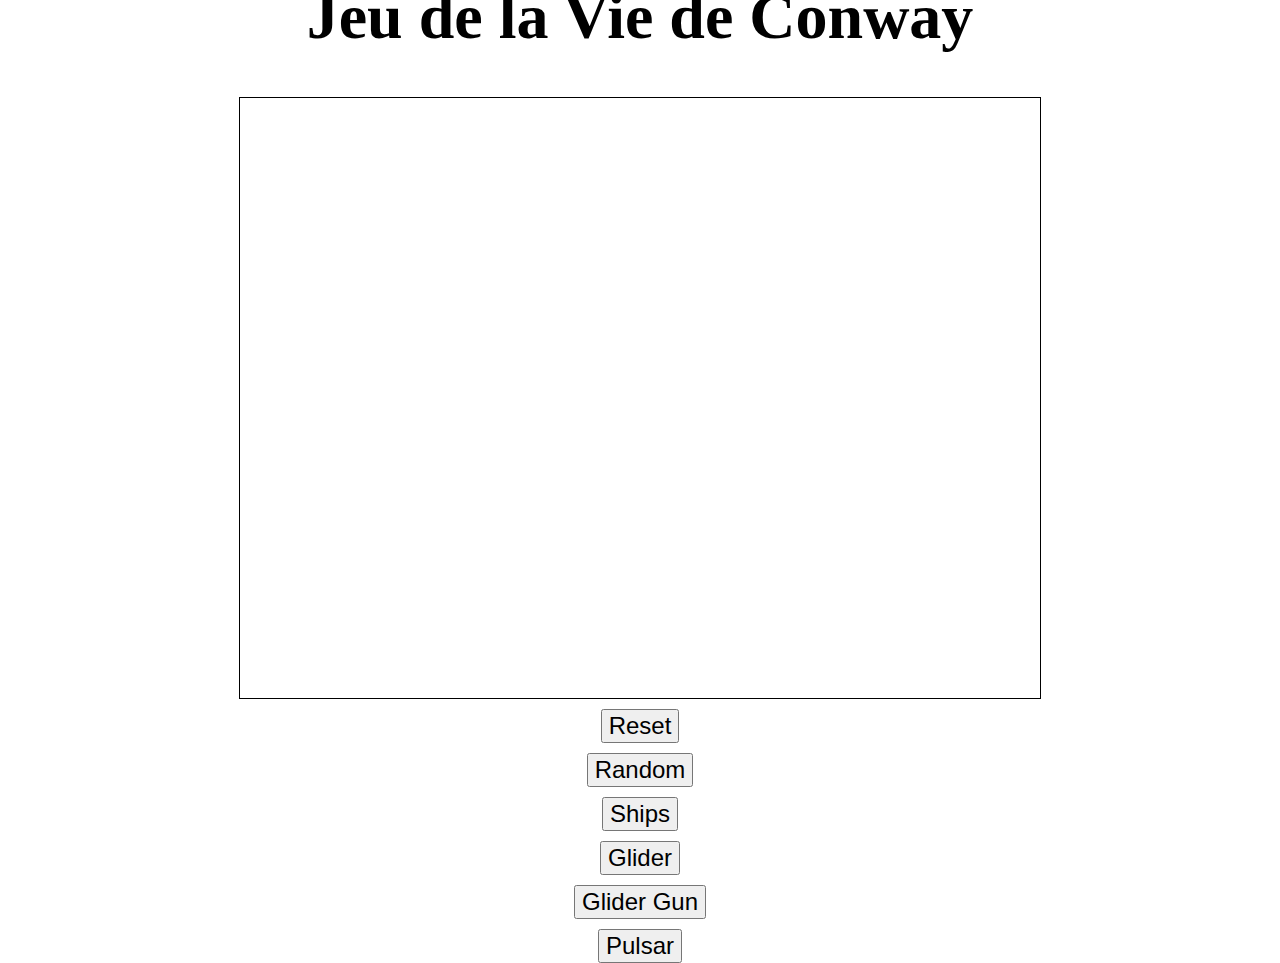
<file: conway.html>
<!DOCTYPE html>
<html>
    <head>
        <meta charset="utf-8">
        <title>Jeu de la Vie de Conway</title>
        <meta name="viewport" content="width=device-width, initial-scale=1"">
        <style>
            body {
                font-family: Brush Script MT;
                font-size: 32px;
                display: flex;
                flex-direction: column;
                justify-content: center;
                align-items: center;
                height: 100vh;
                margin: 0;
            }
            #lifeCanvas {
                border: 1px solid black;
            }
            button {
                font-size: 24px;
                margin-top: 10px;
            }
        </style>
    </head>
<body>
    <h1>Jeu de la Vie de Conway</h1>
    <canvas id="lifeCanvas" width="800" height="600"></canvas>
    <button id="Reset">Reset</button> 
    <button id="Random">Random</button>
    <button id="Ships">Ships</button>
    <button id="Glider">Glider</button>
    <button id="Glider Gun">Glider Gun</button>
    <button id="Pulsar">Pulsar</button>

    <script>
        const canvas = document.getElementById('lifeCanvas');
        const ctx = canvas.getContext('2d');
        const resolution = 10;                   
        const COLS = canvas.width / resolution;
        const ROWS = canvas.height / resolution;

        function buildRandomGrid() {
            return Array.from({length: COLS}, () => Array.from({length: ROWS}, () => Math.floor(Math.random() * 2)));
        }

        function buildShipsGrid() {
            let grid = Array.from({length: COLS}, () => Array.from({length: ROWS}, () => 0));

            let startX = Math.floor(COLS / 2) - 3;
            let startY = Math.floor(ROWS / 2) + 10;

            let ships = [
                [1, 0], [2, 0], [5, 0], [6, 0],
                [3, 1], [4, 1],
                [3, 2], [4, 2],
                [0, 3], [2, 3], [5, 3], [7, 3],
                [0, 4], [7, 4],
                [0, 6], [7, 6],
                [1, 7], [2, 7], [5, 7], [6, 7],
                [2, 8], [3, 8], [4, 8], [5, 8],
                [3, 10], [4, 10],
                [3, 11], [4, 11]
            ];

            for (let cell of ships) {
                let x = startX + cell[0];
                let y = startY + cell[1];
                if (x >= 0 && x < COLS && y >= 0 && y < ROWS) {
                    grid[x][y] = 1;
                }
            }
            return grid;
        }

        function buildGliderGunGrid() {
            let grid = Array.from({length: COLS}, () => Array.from({length: ROWS}, () => 0));

            let startX = Math.floor(COLS / 2) - 30;
            let startY = Math.floor(ROWS / 2) - 20 ;

            let GliderGun = [
                [1, 5], [1, 6], [2, 5], [2, 6],
                [11, 5], [11, 6], [11, 7],
                [12, 4], [12, 8],
                [13, 3], [13, 9],
                [14, 3], [14, 9],
                [15, 6],
                [16, 4], [16, 8],
                [17, 5], [17, 6], [17, 7],
                [18, 6],
                [21, 3], [21, 4], [21, 5],
                [22, 3], [22, 4], [22, 5],
                [23, 2], [23, 6],
                [25, 1], [25, 2], [25, 6], [25, 7],
                [35, 3], [35, 4],
                [36, 3], [36, 4]
            ];

            for (let cell of GliderGun) {
                let x = startX + cell[0];
                let y = startY + cell[1];
                if (x >= 0 && x < COLS && y >= 0 && y < ROWS) {
                    grid[x][y] = 1;
                }
            }
            return grid;
        }

        function buildGliderGrid() {
            let grid = Array.from({length: COLS}, () => Array.from({length: ROWS}, () => 0));

            let startX = Math.floor(COLS / 2);
            let startY = Math.floor(ROWS / 2);

            let glider = [
                [1, 0], 
                [2, 1], 
                [0, 2], [1, 2], [2, 2]
            ];

            for (let cell of glider) {
                let x = startX + cell[0];
                let y = startY + cell[1];
                if (x >= 0 && x < COLS && y >= 0 && y < ROWS) {
                    grid[x][y] = 1;
                }
            }
            return grid;
        }

        function buildPulsarGrid() {
            let grid = Array.from({length: COLS}, () => Array.from({length: ROWS}, () => 0));

            let startX = Math.floor(COLS / 2) - 8;
            let startY = Math.floor(ROWS / 2) - 10;

            let pulsar = [
                [4, 2], [5, 2], [6, 2], [10, 2], [11, 2], [12, 2],
                [2, 4], [7, 4], [9, 4], [14, 4],
                [2, 5], [7, 5], [9, 5], [14, 5],
                [2, 6], [7, 6], [9, 6], [14, 6],
                [4, 7], [5, 7], [6, 7], [10, 7], [11, 7], [12, 7],
                [4, 9], [5, 9], [6, 9], [10, 9], [11, 9], [12, 9],
                [2, 10], [7, 10], [9, 10], [14, 10],
                [2, 11], [7, 11], [9, 11], [14, 11],
                [2, 12], [7, 12], [9, 12], [14, 12],
                [4, 14], [5, 14], [6, 14], [10, 14], [11, 14], [12, 14]
            ];

            for (let cell of pulsar) {
                let x = startX + cell[0];
                let y = startY + cell[1];
                if (x >= 0 && x < COLS && y >= 0 && y < ROWS) {
                    grid[x][y] = 1;
                }
            }
            return grid;
        }

        function render(grid) {
            grid.forEach((col,i) => {
                col.forEach((cell, j) => {
                    ctx.beginPath();
                    ctx.rect(i* resolution, j * resolution, resolution, resolution);
                    ctx.fillStyle = cell ? 'black' : 'white';
                    ctx.fill();
                    ctx.stroke();   
                });
            });
        }

        function nextGen(grid) {
            const nextGen = grid.map(arr => [...arr]);
            for (let col = 0; col < grid.length; col++) {
                for(let row = -1; row < grid[col].length; row++) {
                    let cell = grid[col][row];
                    let numNeighbors = 0;
                    for (let i = -1; i < 2; i++) {
                        for(let j = -1; j < 2; j++) {
                            if(i === 0 && j === 0) continue;
                            const x_cell = col + i;
                            const y_cell = row + j;
                            if(x_cell >= 0 && y_cell >= 0 && x_cell < COLS && y_cell < ROWS) {
                                const currentNeighbor = grid[x_cell][y_cell];
                                numNeighbors += currentNeighbor;
                            }
                        }
                    }
                    if(cell === 1 && (numNeighbors < 2 || numNeighbors > 3)) {
                        nextGen[col][row] = 0;
                    }
                    else if (cell === 0 && numNeighbors === 3) {
                        nextGen[col][row] = 1;
                    }
                }
            }
            return nextGen;
        }

        document.getElementById('Reset').addEventListener('click', () => {
            location.reload();
        });

        document.getElementById('Random').addEventListener('click', () => {
            grid = buildRandomGrid();
        });

        document.getElementById('Ships').addEventListener('click', () => {
            grid = buildShipsGrid();
        });

        document.getElementById('Glider').addEventListener('click', () => {
            grid = buildGliderGrid();
        });

        document.getElementById('Glider Gun').addEventListener('click', () => {
            grid = buildGliderGunGrid();
        });

        document.getElementById('Pulsar').addEventListener('click', () => {
            grid = buildPulsarGrid();
        });

        function update() {
            render(grid);
            grid = nextGen(grid);
        }

        setInterval(update, 150);
    </script>
</body>
</html>
</file>
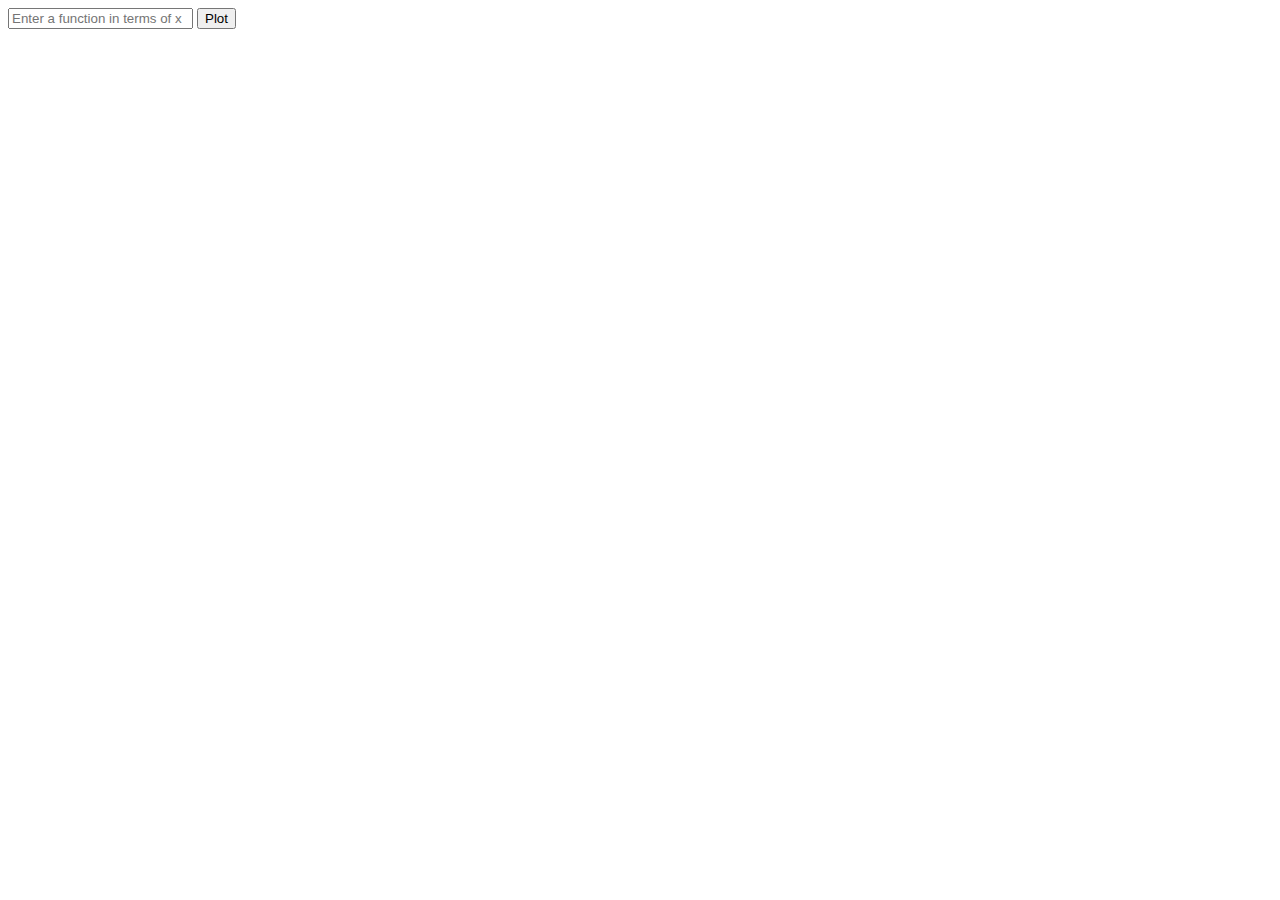
<file: graphique.html>
<!DOCTYPE html>
<html>
<head>
    <script src="https://cdn.plot.ly/plotly-latest.min.js"></script>
</head>
<body>

<div id="myDiv"></div>

<input type="text" id="functionInput" placeholder="Enter a function in terms of x">
<button onclick="plotFunction()">Plot</button>

<script>
    function plotFunction() {
        var xValues = [];
        var yValues = [];

        var func = document.getElementById('functionInput').value;

        for (var x = -10; x <= 10; x += 0.01) {
            xValues.push(x);
            yValues.push(eval(func)); // Evaluate the user's function
        }

        var trace1 = {
            x: xValues,
            y: yValues,
            mode: 'lines',
            name: 'Function'
        };

        var data = [trace1];

        var layout = {
            title: func,
            xaxis: {
                title: 'x'
            },
            yaxis: {
                title: 'f(x)'
            }
        };

        Plotly.newPlot('myDiv', data, layout);
    }
</script>

</body>
</html>
</file>
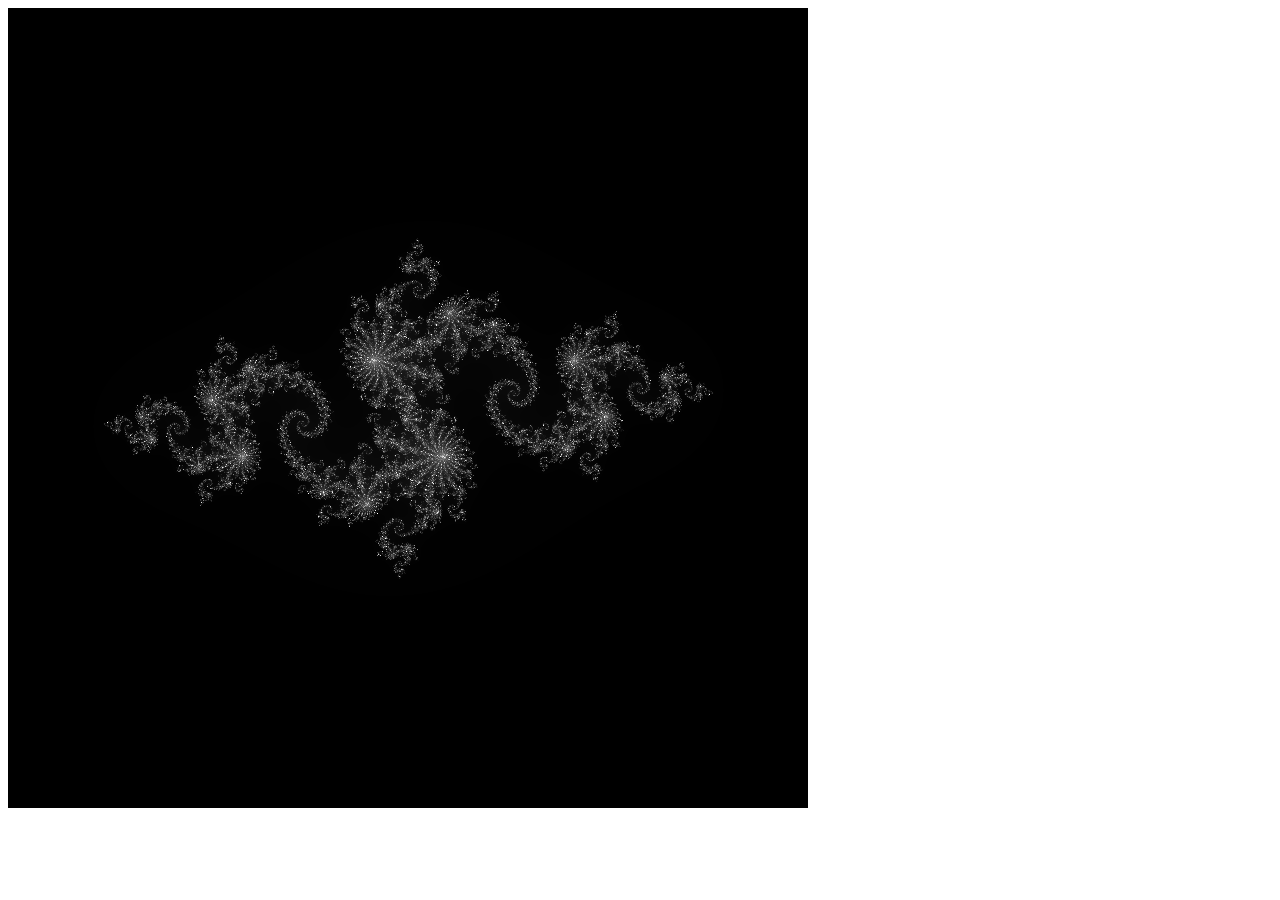
<file: julia.html>
<!DOCTYPE html>
<html>
<body>
    <canvas id="juliaCanvas" width="800" height="800"></canvas>
    <script>
        var canvas = document.getElementById('juliaCanvas');
        var ctx = canvas.getContext('2d');
        var width = canvas.width;
        var height = canvas.height;
        var imageData = ctx.createImageData(width, height);
        var maxIter = 1000;

        var c = {x: -0.8, y: 0.156}; // Constant for Julia set

        function julia(z) {
            var n = 0;
            while (n < maxIter) {
                var x = (z.x * z.x) - (z.y * z.y) + c.x;
                var y = 2 * z.x * z.y + c.y;
                z = {x: x, y: y};
                if (z.x * z.x + z.y * z.y > 4) break;
                n++;
            }
            return [n <= maxIter ? n : 0];
        }

        for (var i = 0; i < width; i++) {
            for (var j = 0; j < height; j++) {
                var z = {x: (i - width / 2) * 4 / width, y: (j - height / 2) * 4 / height};
                var [n] = julia(z);
                var index = (i + j * width) * 4;
                var color = n * 255 / maxIter;
                imageData.data[index] = color;
                imageData.data[index + 1] = color;
                imageData.data[index + 2] = color;
                imageData.data[index + 3] = 255;
            }
        }

        ctx.putImageData(imageData, 0, 0);
    </script>
</body>
</html>
</file>
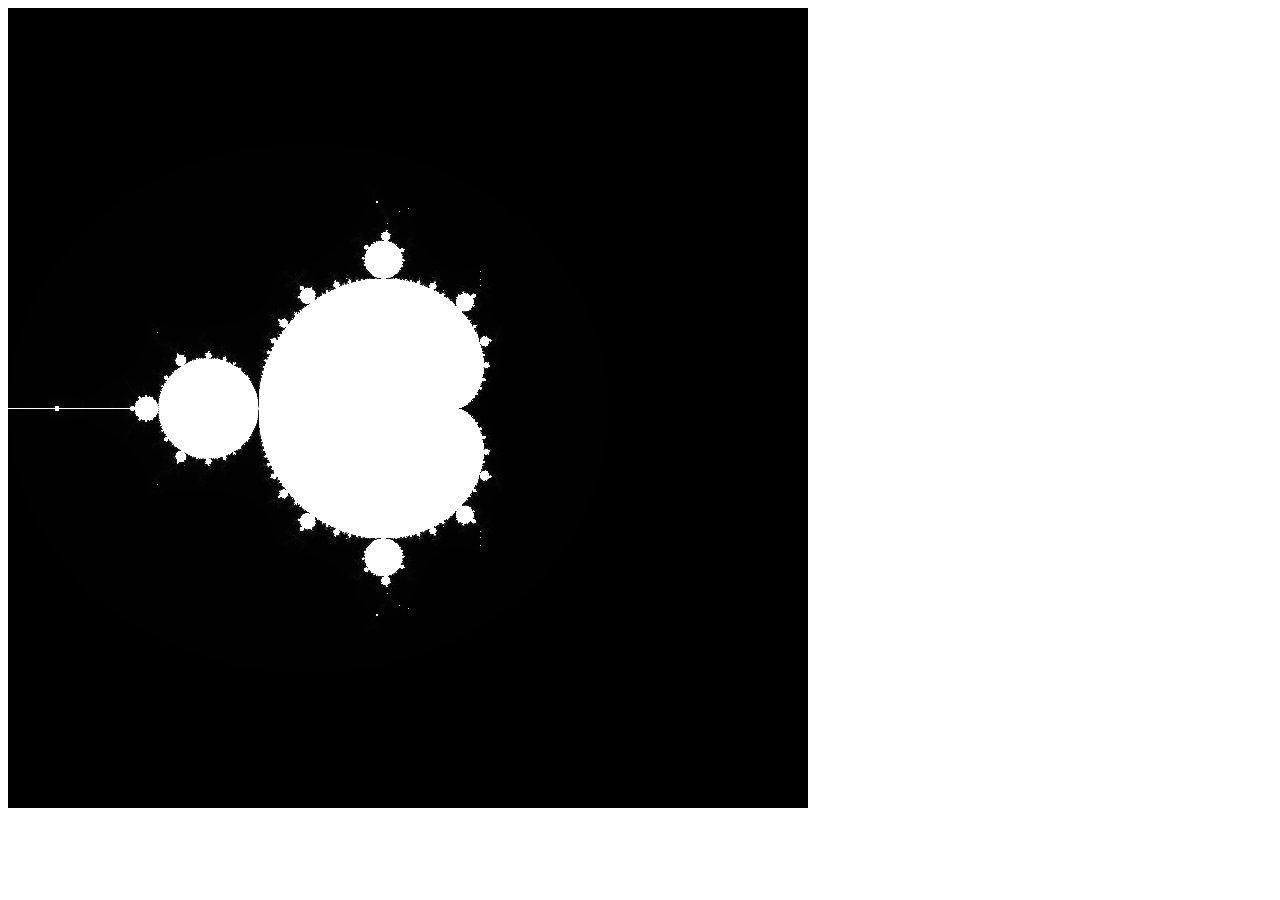
<file: mandelbrot.html>
<!DOCTYPE html>
<html>
<body>
    <canvas id="mandelbrotCanvas" width="800" height="800"></canvas>
    <script>
        var canvas = document.getElementById('mandelbrotCanvas');
        var ctx = canvas.getContext('2d');
        var width = canvas.width;
        var height = canvas.height;
        var imageData = ctx.createImageData(width, height);
        var maxIter = 1000;

        function mandelbrot(c) {
            var z = {x: 0, y: 0};
            var n = 0;
            while (n < maxIter) {
                var x = (z.x * z.x) - (z.y * z.y) + c.x;
                var y = 2 * z.x * z.y + c.y;
                z = {x: x, y: y};
                if (z.x * z.x + z.y * z.y > 4) break;
                n++;
            }
            return [n <= maxIter ? n : 0];
        }

        for (var i = 0; i < width; i++) {
            for (var j = 0; j < height; j++) {
                var c = {x: (i - width / 2) * 4 / width, y: (j - height / 2) * 4 / height};
                var [n] = mandelbrot(c);
                var index = (i + j * width) * 4;
                var color = n * 255 / maxIter;
                imageData.data[index] = color;
                imageData.data[index + 1] = color;
                imageData.data[index + 2] = color;
                imageData.data[index + 3] = 255;
            }
        }

        ctx.putImageData(imageData, 0, 0);
    </script>
</body>
</html>
</file>
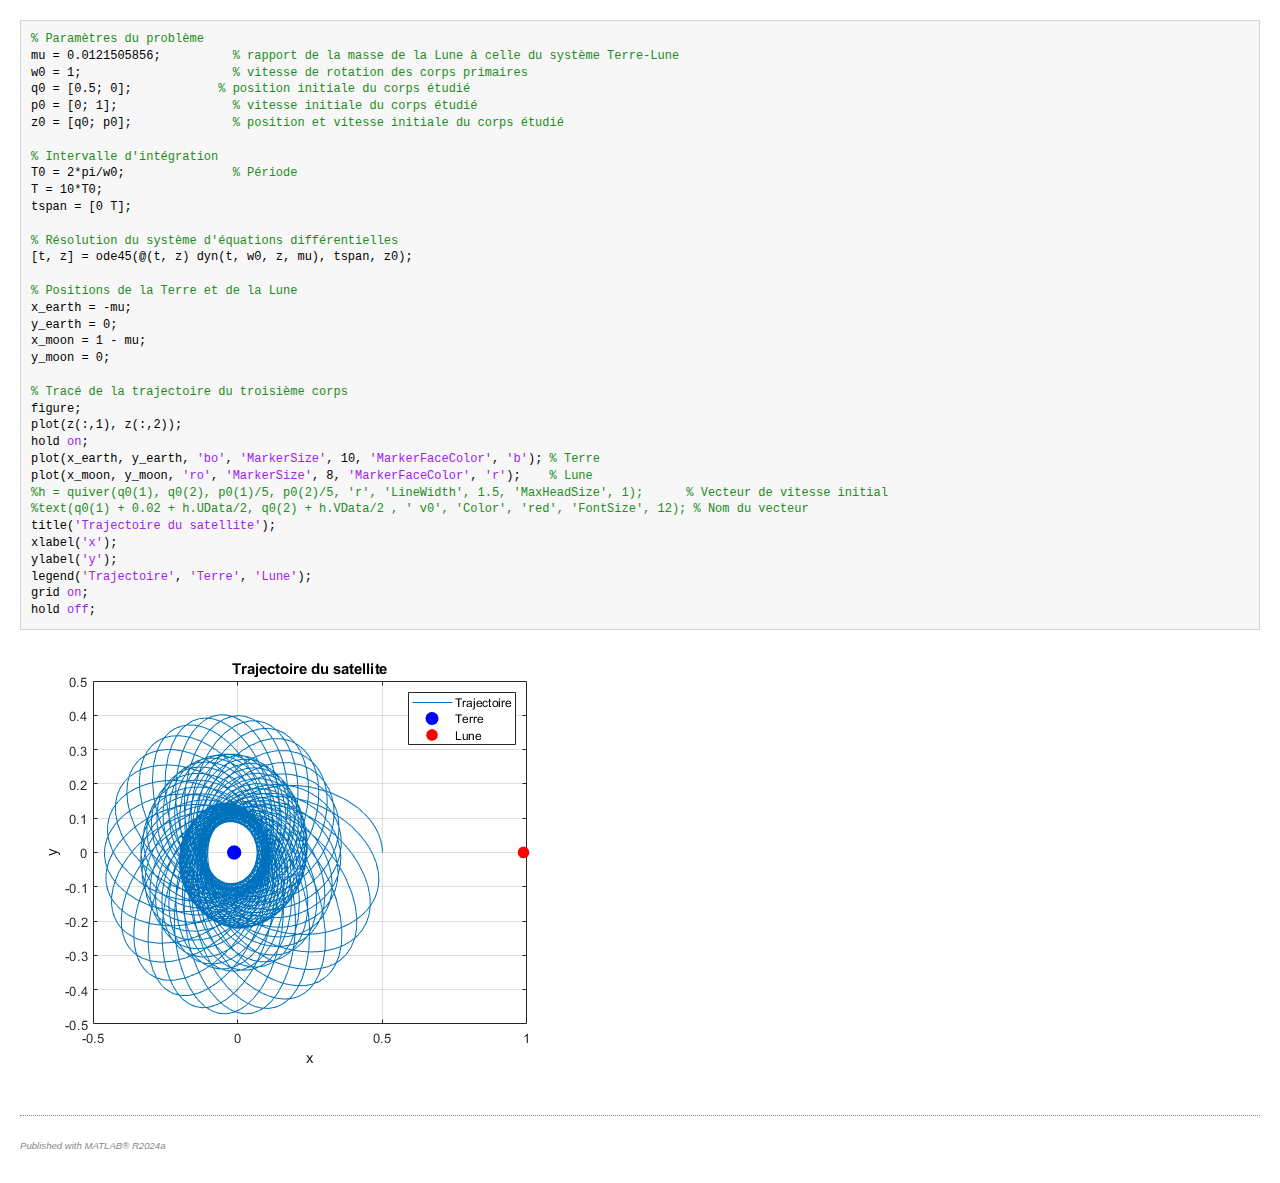
<file: pb3corps.html>
<!DOCTYPE HTML PUBLIC "-//W3C//DTD HTML 4.01 Transitional//EN">
<html>
<head>
<META http-equiv="Content-Type" content="text/html; charset=UTF-8">
<!--
This HTML was auto-generated from MATLAB code.
To make changes, update the MATLAB code and republish this document.
      -->
<title>pb3corps</title>
<meta name="generator" content="MATLAB 24.1">
<link rel="schema.DC" href="http://purl.org/dc/elements/1.1/">
<meta name="DC.date" content="2024-06-03">
<meta name="DC.source" content="pb3corps.m">
<style type="text/css">
html,body,div,span,applet,object,iframe,h1,h2,h3,h4,h5,h6,p,blockquote,pre,a,abbr,acronym,address,big,cite,code,del,dfn,em,font,img,ins,kbd,q,s,samp,small,strike,strong,tt,var,b,u,i,center,dl,dt,dd,ol,ul,li,fieldset,form,label,legend,table,caption,tbody,tfoot,thead,tr,th,td{margin:0;padding:0;border:0;outline:0;font-size:100%;vertical-align:baseline;background:transparent}body{line-height:1}ol,ul{list-style:none}blockquote,q{quotes:none}blockquote:before,blockquote:after,q:before,q:after{content:'';content:none}:focus{outine:0}ins{text-decoration:none}del{text-decoration:line-through}table{border-collapse:collapse;border-spacing:0}

html { min-height:100%; margin-bottom:1px; }
html body { height:100%; margin:0px; font-family:Arial, Helvetica, sans-serif; font-size:10px; color:#000; line-height:140%; background:#fff none; overflow-y:scroll; }
html body td { vertical-align:top; text-align:left; }

h1 { padding:0px; margin:0px 0px 25px; font-family:Arial, Helvetica, sans-serif; font-size:1.5em; color:#d55000; line-height:100%; font-weight:normal; }
h2 { padding:0px; margin:0px 0px 8px; font-family:Arial, Helvetica, sans-serif; font-size:1.2em; color:#000; font-weight:bold; line-height:140%; border-bottom:1px solid #d6d4d4; display:block; }
h3 { padding:0px; margin:0px 0px 5px; font-family:Arial, Helvetica, sans-serif; font-size:1.1em; color:#000; font-weight:bold; line-height:140%; }

a { color:#005fce; text-decoration:none; }
a:hover { color:#005fce; text-decoration:underline; }
a:visited { color:#004aa0; text-decoration:none; }

p { padding:0px; margin:0px 0px 20px; }
img { padding:0px; margin:0px 0px 20px; border:none; }
p img, pre img, tt img, li img, h1 img, h2 img { margin-bottom:0px; }

ul { padding:0px; margin:0px 0px 20px 23px; list-style:square; }
ul li { padding:0px; margin:0px 0px 7px 0px; }
ul li ul { padding:5px 0px 0px; margin:0px 0px 7px 23px; }
ul li ol li { list-style:decimal; }
ol { padding:0px; margin:0px 0px 20px 0px; list-style:decimal; }
ol li { padding:0px; margin:0px 0px 7px 23px; list-style-type:decimal; }
ol li ol { padding:5px 0px 0px; margin:0px 0px 7px 0px; }
ol li ol li { list-style-type:lower-alpha; }
ol li ul { padding-top:7px; }
ol li ul li { list-style:square; }

.content { font-size:1.2em; line-height:140%; padding: 20px; }

pre, code { font-size:12px; }
tt { font-size: 1.2em; }
pre { margin:0px 0px 20px; }
pre.codeinput { padding:10px; border:1px solid #d3d3d3; background:#f7f7f7; }
pre.codeoutput { padding:10px 11px; margin:0px 0px 20px; color:#4c4c4c; }
pre.error { color:red; }

@media print { pre.codeinput, pre.codeoutput { word-wrap:break-word; width:100%; } }

span.keyword { color:#0000FF }
span.comment { color:#228B22 }
span.string { color:#A020F0 }
span.untermstring { color:#B20000 }
span.syscmd { color:#B28C00 }
span.typesection { color:#A0522D }

.footer { width:auto; padding:10px 0px; margin:25px 0px 0px; border-top:1px dotted #878787; font-size:0.8em; line-height:140%; font-style:italic; color:#878787; text-align:left; float:none; }
.footer p { margin:0px; }
.footer a { color:#878787; }
.footer a:hover { color:#878787; text-decoration:underline; }
.footer a:visited { color:#878787; }

table th { padding:7px 5px; text-align:left; vertical-align:middle; border: 1px solid #d6d4d4; font-weight:bold; }
table td { padding:7px 5px; text-align:left; vertical-align:top; border:1px solid #d6d4d4; }





  </style>
</head>
<body>
<div class="content">
<pre class="codeinput">
<span class="comment">% Param&egrave;tres du probl&egrave;me</span>
mu = 0.0121505856;          <span class="comment">% rapport de la masse de la Lune &agrave; celle du syst&egrave;me Terre-Lune</span>
w0 = 1;                     <span class="comment">% vitesse de rotation des corps primaires</span>
q0 = [0.5; 0];            <span class="comment">% position initiale du corps &eacute;tudi&eacute;</span>
p0 = [0; 1];                <span class="comment">% vitesse initiale du corps &eacute;tudi&eacute;</span>
z0 = [q0; p0];              <span class="comment">% position et vitesse initiale du corps &eacute;tudi&eacute;</span>

<span class="comment">% Intervalle d'int&eacute;gration</span>
T0 = 2*pi/w0;               <span class="comment">% P&eacute;riode</span>
T = 10*T0;
tspan = [0 T];

<span class="comment">% R&eacute;solution du syst&egrave;me d'&eacute;quations diff&eacute;rentielles</span>
[t, z] = ode45(@(t, z) dyn(t, w0, z, mu), tspan, z0);

<span class="comment">% Positions de la Terre et de la Lune</span>
x_earth = -mu;
y_earth = 0;
x_moon = 1 - mu;
y_moon = 0;

<span class="comment">% Trac&eacute; de la trajectoire du troisi&egrave;me corps</span>
figure;
plot(z(:,1), z(:,2));
hold <span class="string">on</span>;
plot(x_earth, y_earth, <span class="string">'bo'</span>, <span class="string">'MarkerSize'</span>, 10, <span class="string">'MarkerFaceColor'</span>, <span class="string">'b'</span>); <span class="comment">% Terre</span>
plot(x_moon, y_moon, <span class="string">'ro'</span>, <span class="string">'MarkerSize'</span>, 8, <span class="string">'MarkerFaceColor'</span>, <span class="string">'r'</span>);    <span class="comment">% Lune</span>
<span class="comment">%h = quiver(q0(1), q0(2), p0(1)/5, p0(2)/5, 'r', 'LineWidth', 1.5, 'MaxHeadSize', 1);      % Vecteur de vitesse initial</span>
<span class="comment">%text(q0(1) + 0.02 + h.UData/2, q0(2) + h.VData/2 , ' v0', 'Color', 'red', 'FontSize', 12); % Nom du vecteur</span>
title(<span class="string">'Trajectoire du satellite'</span>);
xlabel(<span class="string">'x'</span>);
ylabel(<span class="string">'y'</span>);
legend(<span class="string">'Trajectoire'</span>, <span class="string">'Terre'</span>, <span class="string">'Lune'</span>);
grid <span class="string">on</span>;
hold <span class="string">off</span>;
</pre>
<img vspace="5" hspace="5" src="pb3corps_01.png" alt=""> <p class="footer">
<br>
<a href="https://www.mathworks.com/products/matlab/">Published with MATLAB&reg; R2024a</a>
<br>
</p>
</div>
<!--
##### SOURCE BEGIN #####
% Paramètres du problème
mu = 0.0121505856;          % rapport de la masse de la Lune à celle du système Terre-Lune
w0 = 1;                     % vitesse de rotation des corps primaires
q0 = [0.5; 0];            % position initiale du corps étudié
p0 = [0; 1];                % vitesse initiale du corps étudié 
z0 = [q0; p0];              % position et vitesse initiale du corps étudié

% Intervalle d'intégration
T0 = 2*pi/w0;               % Période
T = 10*T0;
tspan = [0 T];

% Résolution du système d'équations différentielles
[t, z] = ode45(@(t, z) dyn(t, w0, z, mu), tspan, z0);

% Positions de la Terre et de la Lune
x_earth = -mu;
y_earth = 0;
x_moon = 1 - mu;
y_moon = 0;

% Tracé de la trajectoire du troisième corps
figure;
plot(z(:,1), z(:,2));
hold on;
plot(x_earth, y_earth, 'bo', 'MarkerSize', 10, 'MarkerFaceColor', 'b'); % Terre
plot(x_moon, y_moon, 'ro', 'MarkerSize', 8, 'MarkerFaceColor', 'r');    % Lune
%h = quiver(q0(1), q0(2), p0(1)/5, p0(2)/5, 'r', 'LineWidth', 1.5, 'MaxHeadSize', 1);      % Vecteur de vitesse initial
%text(q0(1) + 0.02 + h.UData/2, q0(2) + h.VData/2 , ' v0', 'Color', 'red', 'FontSize', 12); % Nom du vecteur
title('Trajectoire du satellite');
xlabel('x');
ylabel('y');
legend('Trajectoire', 'Terre', 'Lune');
grid on;
hold off;


##### SOURCE END #####
-->
</body>
</html>
</file>
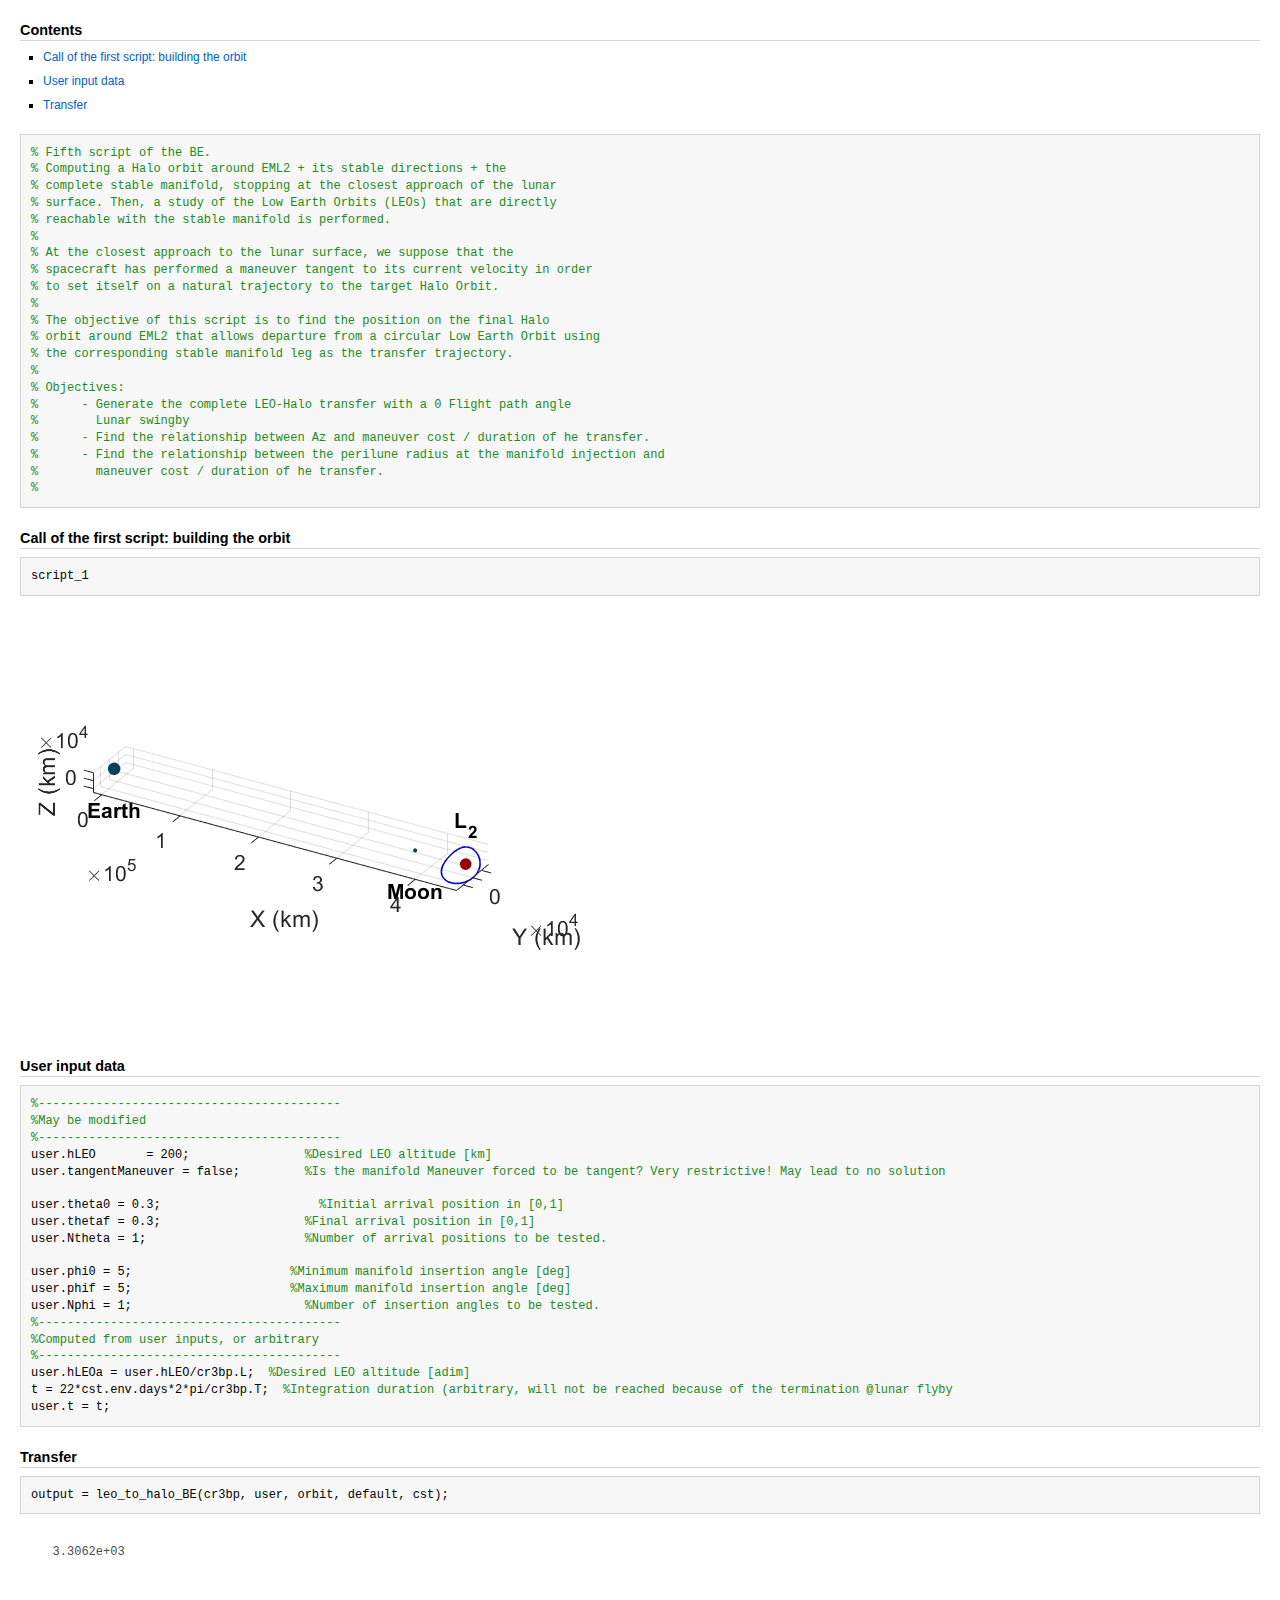
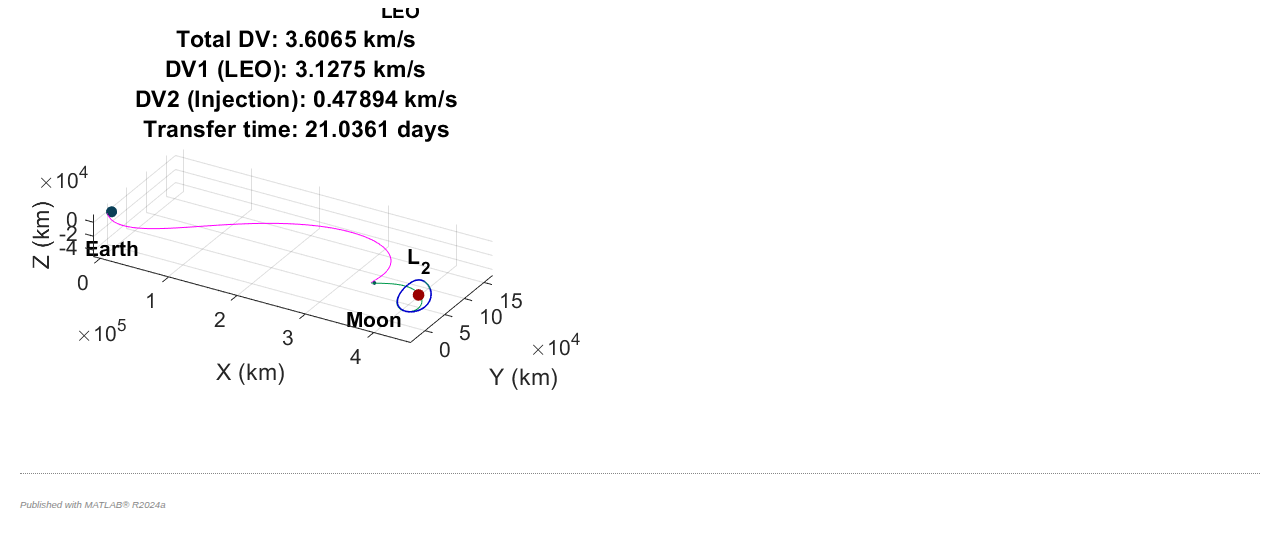
<file: script_6.html>
<!DOCTYPE HTML PUBLIC "-//W3C//DTD HTML 4.01 Transitional//EN">
<html>
<head>
<META http-equiv="Content-Type" content="text/html; charset=UTF-8">
<!--
This HTML was auto-generated from MATLAB code.
To make changes, update the MATLAB code and republish this document.
      -->
<title>script_6</title>
<meta name="generator" content="MATLAB 24.1">
<link rel="schema.DC" href="http://purl.org/dc/elements/1.1/">
<meta name="DC.date" content="2024-06-03">
<meta name="DC.source" content="script_6.m">
<style type="text/css">
html,body,div,span,applet,object,iframe,h1,h2,h3,h4,h5,h6,p,blockquote,pre,a,abbr,acronym,address,big,cite,code,del,dfn,em,font,img,ins,kbd,q,s,samp,small,strike,strong,tt,var,b,u,i,center,dl,dt,dd,ol,ul,li,fieldset,form,label,legend,table,caption,tbody,tfoot,thead,tr,th,td{margin:0;padding:0;border:0;outline:0;font-size:100%;vertical-align:baseline;background:transparent}body{line-height:1}ol,ul{list-style:none}blockquote,q{quotes:none}blockquote:before,blockquote:after,q:before,q:after{content:'';content:none}:focus{outine:0}ins{text-decoration:none}del{text-decoration:line-through}table{border-collapse:collapse;border-spacing:0}

html { min-height:100%; margin-bottom:1px; }
html body { height:100%; margin:0px; font-family:Arial, Helvetica, sans-serif; font-size:10px; color:#000; line-height:140%; background:#fff none; overflow-y:scroll; }
html body td { vertical-align:top; text-align:left; }

h1 { padding:0px; margin:0px 0px 25px; font-family:Arial, Helvetica, sans-serif; font-size:1.5em; color:#d55000; line-height:100%; font-weight:normal; }
h2 { padding:0px; margin:0px 0px 8px; font-family:Arial, Helvetica, sans-serif; font-size:1.2em; color:#000; font-weight:bold; line-height:140%; border-bottom:1px solid #d6d4d4; display:block; }
h3 { padding:0px; margin:0px 0px 5px; font-family:Arial, Helvetica, sans-serif; font-size:1.1em; color:#000; font-weight:bold; line-height:140%; }

a { color:#005fce; text-decoration:none; }
a:hover { color:#005fce; text-decoration:underline; }
a:visited { color:#004aa0; text-decoration:none; }

p { padding:0px; margin:0px 0px 20px; }
img { padding:0px; margin:0px 0px 20px; border:none; }
p img, pre img, tt img, li img, h1 img, h2 img { margin-bottom:0px; }

ul { padding:0px; margin:0px 0px 20px 23px; list-style:square; }
ul li { padding:0px; margin:0px 0px 7px 0px; }
ul li ul { padding:5px 0px 0px; margin:0px 0px 7px 23px; }
ul li ol li { list-style:decimal; }
ol { padding:0px; margin:0px 0px 20px 0px; list-style:decimal; }
ol li { padding:0px; margin:0px 0px 7px 23px; list-style-type:decimal; }
ol li ol { padding:5px 0px 0px; margin:0px 0px 7px 0px; }
ol li ol li { list-style-type:lower-alpha; }
ol li ul { padding-top:7px; }
ol li ul li { list-style:square; }

.content { font-size:1.2em; line-height:140%; padding: 20px; }

pre, code { font-size:12px; }
tt { font-size: 1.2em; }
pre { margin:0px 0px 20px; }
pre.codeinput { padding:10px; border:1px solid #d3d3d3; background:#f7f7f7; }
pre.codeoutput { padding:10px 11px; margin:0px 0px 20px; color:#4c4c4c; }
pre.error { color:red; }

@media print { pre.codeinput, pre.codeoutput { word-wrap:break-word; width:100%; } }

span.keyword { color:#0000FF }
span.comment { color:#228B22 }
span.string { color:#A020F0 }
span.untermstring { color:#B20000 }
span.syscmd { color:#B28C00 }
span.typesection { color:#A0522D }

.footer { width:auto; padding:10px 0px; margin:25px 0px 0px; border-top:1px dotted #878787; font-size:0.8em; line-height:140%; font-style:italic; color:#878787; text-align:left; float:none; }
.footer p { margin:0px; }
.footer a { color:#878787; }
.footer a:hover { color:#878787; text-decoration:underline; }
.footer a:visited { color:#878787; }

table th { padding:7px 5px; text-align:left; vertical-align:middle; border: 1px solid #d6d4d4; font-weight:bold; }
table td { padding:7px 5px; text-align:left; vertical-align:top; border:1px solid #d6d4d4; }





  </style>
</head>
<body>
<div class="content">
<h2>Contents</h2>
<div>
<ul>
<li>
<a href="#2">Call of the first script: building the orbit</a>
</li>
<li>
<a href="#3">User input data</a>
</li>
<li>
<a href="#4">Transfer</a>
</li>
</ul>
</div>
<pre class="codeinput">
<span class="comment">% Fifth script of the BE.</span>
<span class="comment">% Computing a Halo orbit around EML2 + its stable directions + the</span>
<span class="comment">% complete stable manifold, stopping at the closest approach of the lunar</span>
<span class="comment">% surface. Then, a study of the Low Earth Orbits (LEOs) that are directly</span>
<span class="comment">% reachable with the stable manifold is performed.</span>
<span class="comment">%</span>
<span class="comment">% At the closest approach to the lunar surface, we suppose that the</span>
<span class="comment">% spacecraft has performed a maneuver tangent to its current velocity in order</span>
<span class="comment">% to set itself on a natural trajectory to the target Halo Orbit.</span>
<span class="comment">%</span>
<span class="comment">% The objective of this script is to find the position on the final Halo</span>
<span class="comment">% orbit around EML2 that allows departure from a circular Low Earth Orbit using</span>
<span class="comment">% the corresponding stable manifold leg as the transfer trajectory.</span>
<span class="comment">%</span>
<span class="comment">% Objectives:</span>
<span class="comment">%      - Generate the complete LEO-Halo transfer with a 0 Flight path angle</span>
<span class="comment">%        Lunar swingby</span>
<span class="comment">%      - Find the relationship between Az and maneuver cost / duration of he transfer.</span>
<span class="comment">%      - Find the relationship between the perilune radius at the manifold injection and</span>
<span class="comment">%        maneuver cost / duration of he transfer.</span>
<span class="comment">%</span>
</pre>
<h2 id="2">Call of the first script: building the orbit</h2>
<pre class="codeinput">script_1
</pre>
<img vspace="5" hspace="5" src="script_6_01.png" alt=""> <h2 id="3">User input data</h2>
<pre class="codeinput">
<span class="comment">%------------------------------------------</span>
<span class="comment">%May be modified</span>
<span class="comment">%------------------------------------------</span>
user.hLEO       = 200;                <span class="comment">%Desired LEO altitude [km]</span>
user.tangentManeuver = false;         <span class="comment">%Is the manifold Maneuver forced to be tangent? Very restrictive! May lead to no solution</span>

user.theta0 = 0.3;                      <span class="comment">%Initial arrival position in [0,1]</span>
user.thetaf = 0.3;                    <span class="comment">%Final arrival position in [0,1]</span>
user.Ntheta = 1;                      <span class="comment">%Number of arrival positions to be tested.</span>

user.phi0 = 5;                      <span class="comment">%Minimum manifold insertion angle [deg]</span>
user.phif = 5;                      <span class="comment">%Maximum manifold insertion angle [deg]</span>
user.Nphi = 1;                        <span class="comment">%Number of insertion angles to be tested.</span>
<span class="comment">%------------------------------------------</span>
<span class="comment">%Computed from user inputs, or arbitrary</span>
<span class="comment">%------------------------------------------</span>
user.hLEOa = user.hLEO/cr3bp.L;  <span class="comment">%Desired LEO altitude [adim]</span>
t = 22*cst.env.days*2*pi/cr3bp.T;  <span class="comment">%Integration duration (arbitrary, will not be reached because of the termination @lunar flyby</span>
user.t = t;
</pre>
<h2 id="4">Transfer</h2>
<pre class="codeinput">output = leo_to_halo_BE(cr3bp, user, orbit, default, cst);
</pre>
<pre class="codeoutput">   3.3062e+03

</pre>
<img vspace="5" hspace="5" src="script_6_02.png" alt=""> <p class="footer">
<br>
<a href="https://www.mathworks.com/products/matlab/">Published with MATLAB&reg; R2024a</a>
<br>
</p>
</div>
<!--
##### SOURCE BEGIN #####
% Fifth script of the BE.
% Computing a Halo orbit around EML2 + its stable directions + the
% complete stable manifold, stopping at the closest approach of the lunar
% surface. Then, a study of the Low Earth Orbits (LEOs) that are directly
% reachable with the stable manifold is performed.
%
% At the closest approach to the lunar surface, we suppose that the
% spacecraft has performed a maneuver tangent to its current velocity in order
% to set itself on a natural trajectory to the target Halo Orbit.
%
% The objective of this script is to find the position on the final Halo
% orbit around EML2 that allows departure from a circular Low Earth Orbit using
% the corresponding stable manifold leg as the transfer trajectory.
%
% Objectives:
%      - Generate the complete LEO-Halo transfer with a 0 Flight path angle
%        Lunar swingby
%      - Find the relationship between Az and maneuver cost / duration of he transfer.
%      - Find the relationship between the perilune radius at the manifold injection and
%        maneuver cost / duration of he transfer.
%

%% Call of the first script: building the orbit
script_1

%% User input data
%[base64]
%May be modified
%[base64]
user.hLEO       = 200;                %Desired LEO altitude [km]
user.tangentManeuver = false;         %Is the manifold Maneuver forced to be tangent? Very restrictive! May lead to no solution

user.theta0 = 0.3;                      %Initial arrival position in [0,1]
user.thetaf = 0.3;                    %Final arrival position in [0,1]
user.Ntheta = 1;                      %Number of arrival positions to be tested.

user.phi0 = 5;                      %Minimum manifold insertion angle [deg]
user.phif = 5;                      %Maximum manifold insertion angle [deg]
user.Nphi = 1;                        %Number of insertion angles to be tested.
%[base64]
%Computed from user inputs, or arbitrary
%[base64]
user.hLEOa = user.hLEO/cr3bp.L;  %Desired LEO altitude [adim]
t = 22*cst.env.days*2*pi/cr3bp.T;  %Integration duration (arbitrary, will not be reached because of the termination @lunar flyby
user.t = t;

%% Transfer

output = leo_to_halo_BE(cr3bp, user, orbit, default, cst);




##### SOURCE END #####
-->
</body>
</html>
</file>
